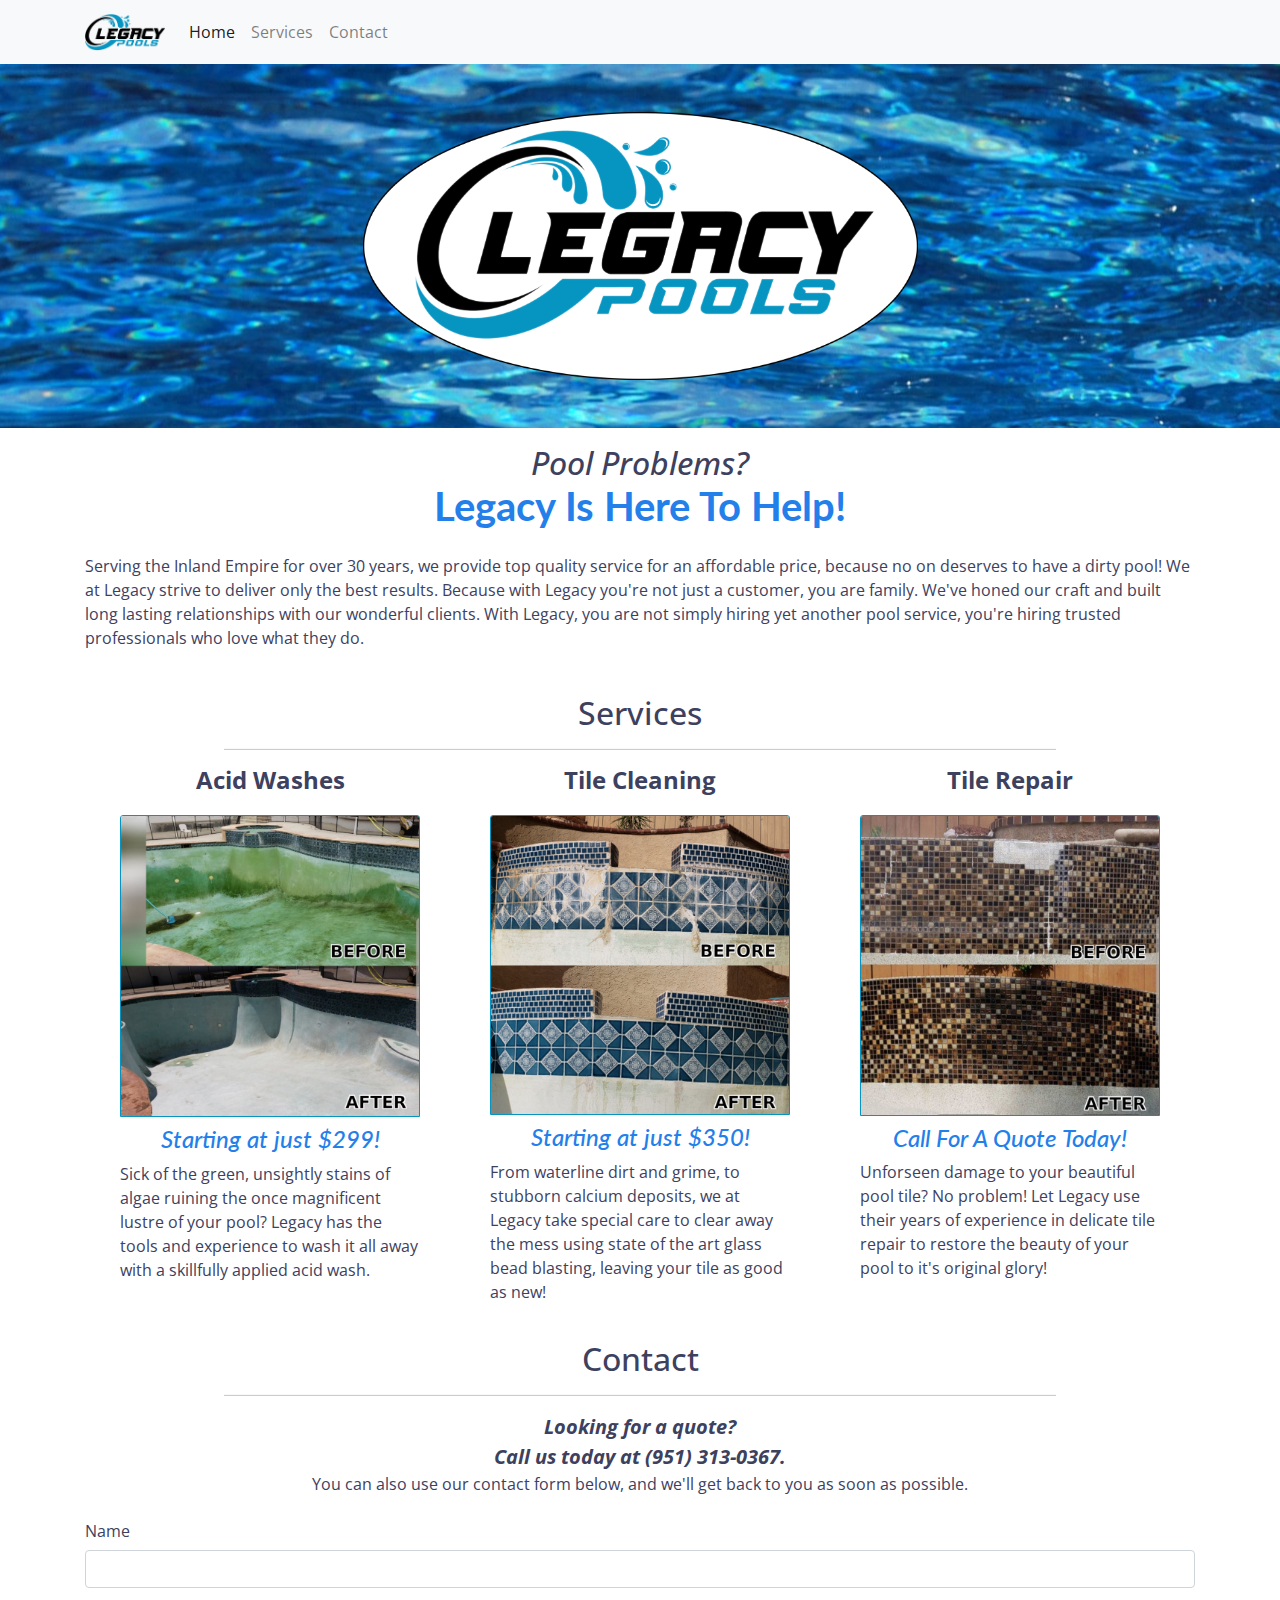
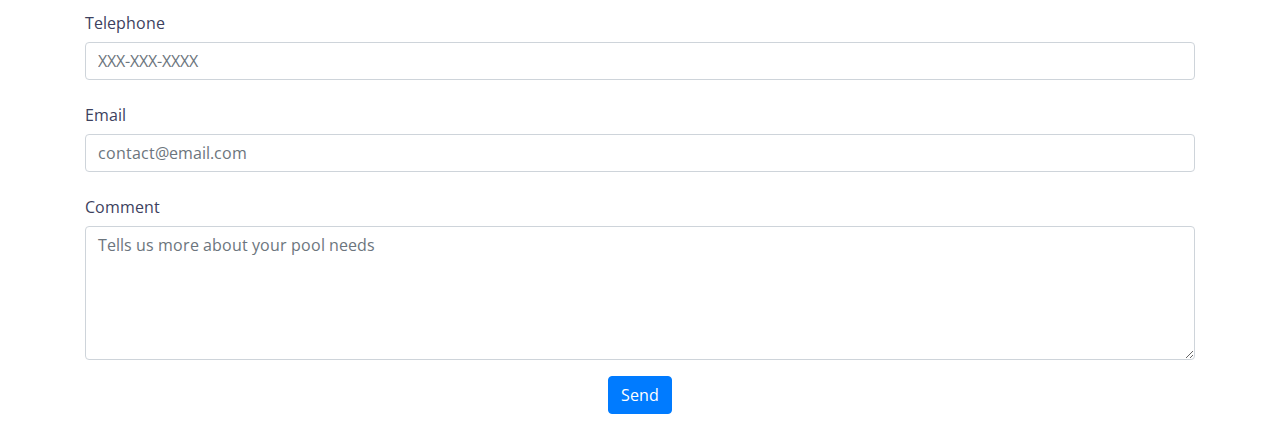
<file: index.html>
</!DOCTYPE html>
<html lang="en">
	<head>
		<meta charset="utf-8"/>
		<title>Legacy Pools - Professional Pool Care</title>
		<meta name="viewport" content="width=device-width, initial-scale=1">
		<meta name="description" content="Legacy Pools is a professional pool care service serving the inland empire. We offer services such as Acid Washing to clear up green pools, tile repair, and tile cleaning using bead blasting.">
		<link rel="icon" href="favicon.ico" type="image/x-icon">
		<link rel="apple-touch-icon" sizes="180x180" href="/apple-touch-icon.png">
		<link rel="icon" type="image/png" sizes="32x32" href="/favicon-32x32.png">
		<link rel="icon" type="image/png" sizes="16x16" href="/favicon-16x16.png">
		<link rel="manifest" href="/site.webmanifest">
		<meta name="description" content=>
		<link href="https://fonts.googleapis.com/css?family=Lato:400,700,900|Open+Sans:400,700&display=swap" rel="stylesheet">
		<link rel="stylesheet" type="text/css" href="https://stackpath.bootstrapcdn.com/bootstrap/4.3.1/css/bootstrap.min.css">
		<link rel="stylesheet" href="https://stackpath.bootstrapcdn.com/font-awesome/4.7.0/css/font-awesome.min.css">
		<link rel="stylesheet" type="text/css" href="css/index.css">
		<meta property="og:image" content="">
		<meta property="og:description" content="Legacy Pools is a professional pool care service serving the inland empire.
		We offer such services as Acid Washing to clear up green pools, tile repair, and tile cleaning using bead blasting.">
		<meta property="og:title" content="Legacy Pools - Professional Pool Care You Can Trust">
	</head>
	<body>
		<nav class="navbar navbar-expand-md navbar-light bg-light">
			<div class="container">
				<a class="navbar-brand" href="#"><img id="brand_logo" src="assets/img/legacypool_logo.png"></a>
				<button class="navbar-toggler" type="button" data-toggle="collapse" data-target="#navbarSupportedContent" aria-controls="navbarSupportedContent" aria-expanded="false" aria-label="Toggle navigation">
					<span class="navbar-toggler-icon"></span>
				</button>
				<div class="collapse navbar-collapse" id="navbarSupportedContent">
					<ul class="navbar-nav mr-auto">
						<li class="nav-item">
							<a class="nav-link active" href="#">Home</a>
						</li>
						<li class="nav-item">
							<a class="nav-link" href="services.html">Services</a>
						</li>
						<li class="nav-item">
							<a class="nav-link" href="contact.html">Contact</a>
						</li>
					</ul>
				</div>
			</div>
		</nav>

		<div id="main_banner" class="row mb-3">
			<div class="col-lg-12 py-5">
				<div class="container">
					<div class="row">
						<div class="col-lg-12">
							<div id="logo_container">
								<img id="spash_logo" src="assets/img/legacypool_logo_border.png">
							</div>
						</div>
					</div>
			</div>
		</div>
		</div>

		<div class="container">
			<div id="main_about" class="row">
				<div class="col-lg-12">
					<h2 class="text-center"><span class="font-italic">Pool Problems?</span><br><span id="legacy-call">Legacy Is Here To Help!</span></h2>
					<p class="d-none d-md-block my-4">
						Serving the Inland Empire for over 30 years, we provide top quality service for an affordable price, because no on deserves to have a dirty pool!
						We at Legacy strive to deliver only the best results. Because with Legacy you're not just a customer, you are family. We've honed our craft and built long lasting relationships with our wonderful clients. With Legacy, you are not
						simply hiring yet another pool service, you're hiring trusted professionals who love what they do.
					</p>
					<!-- <h4 class="text-center d-xs-block d-md-none my-4">Let us be the professionals you trust to fulfill your pool servicing needs!</h4> -->
				</div>
			</div>
		</div>

		<div id="service-section" class="container">
			<div class="row">
				<div class="col-lg-12 text-center">
					<h2 class="home-section">Services</h2>
					<hr>
				</div>
			</div>
			<div class="card-group">
				<div class="col-md-4">
						<h4 class="service-title text-center my-0">Acid Washes</h4>
					<div class="card border-0">
						<div class="card-body">
							<img src="assets/img/beforeafter_acidwash.png" class="card-img-top mb-2" alt="...">
							<h5 class="text-center service-price">Starting at just $299!</h5>
							<p>Sick of the green, unsightly stains of algae ruining the once magnificent lustre of your pool? Legacy has the tools and experience to wash it all away with a skillfully applied acid wash.</p>
						</div>
					</div>
				</div>
				<div class="col-md-4 my-3 my-md-0">
					<h4 class="service-title text-center my-0">Tile Cleaning</h4>
					<div class="card border-0">
						<div class="card-body">
								<img src="assets/img/beforeafter_tilecleaning.png" class="card-img-top mb-2" alt="...">
								<h5 class="text-center service-price">Starting at just $350!</h5>
								<p>From waterline dirt and grime, to stubborn calcium deposits, we at Legacy take special care to clear away the mess using state of the art glass bead blasting, leaving your tile as good as new!</p>
						</div>
					</div>
				</div>
				<div class="col-md-4">
					<h4 class="service-title card-title text-center my-0">Tile Repair</h4>
					<div class="card border-0">
						<div class="card-body">
							<img src="assets/img/beforeafter_tilerepair.jpg" class="card-img-top mb-2" alt="...">
							<h5 class="text-center service-price">Call For A Quote Today!</h5>
							<p>Unforseen damage to your beautiful pool tile? No problem! Let Legacy use their years of experience in delicate tile repair to restore the beauty of your pool to it's original glory!</p>
						</div>
					</div>
				</div>
			</div>	
		</div>

		<div class="container">
			<div class="row">
				<div class="col-lg-12 text-center">
					<h2>Contact</h2>
					<hr>
					<p>
						<span id="contact-call">Looking for a quote?<br>Call us today at (951) 313-0367.</span>
						<br>
						You can also use our contact form below, and we'll get back to you as soon as possible.
					</p>
				</div>
			</div>
			<div class="row" id="contact-section">
				<div class="col-lg-12">
				<form class="needs-validation" action="https://formspree.io/mjvgzzny" method="POST" novalidate>
					<div class="form-group row">
						<label for="contactName" class="col-1 col-form-label">Name</label>
						<div class="col-12">
							<input class="form-control" type="text" " id="contactName" name="name" required>
							<div class="invalid-feedback text-left">Please provide a contact name</div>
						</div>
					</div>
					<div class="form-group row">
						<label for="contactPhone" class="col-1 col-form-label">Telephone</label>
						<div class="col-12">
							<input class="form-control" type="tel" max-length="16" placeholder="XXX-XXX-XXXX" id="contactPhone" name="phone" pattern="\d{3}[\-]?\d{3}[\-]?\d{4}" required>
							<div class="invalid-feedback text-left">Please provide a phone number we can reach you at in the following format: 555-555-5555</div>
						</div>
					</div>
					<div class="form-group row">
						<label for="contactEmail" class="col-1 col-form-label">Email</label>
						<div class="col-12">
							<input class="form-control" type="email" placeholder="contact@email.com" id="contactEmail" name="email" required>
							<div class="invalid-feedback text-left">Please provide a valid email address we can reach you at</div>
						</div>
					</div>
					<div class="form-group row">
						<label for="contactComment" class="col-1 col-form-label">Comment</label>
						<div class="col-12">
							<textarea rows="5" class="form-control" placeholder="Tells us more about your pool needs" id="contactComment" name="comment" required></textarea>
							<div class="invalid-feedback text-left">Please provide a comment describing your service inquiry</div>
						</div>
					</div>
					<div class="form-group row text-center">
						<div class="col-12">
							<button type="submit" class="btn btn-primary">Send</button>
						</div>
					</div>
				</form>
				</div>
			</div>
		</div>

		<script src="https://code.jquery.com/jquery-3.4.1.min.js" integrity="sha256-CSXorXvZcTkaix6Yvo6HppcZGetbYMGWSFlBw8HfCJo=" crossorigin="anonymous"></script>
		<script src="https://cdnjs.cloudflare.com/ajax/libs/popper.js/1.15.0/umd/popper.min.js"></script>
		<script src="https://stackpath.bootstrapcdn.com/bootstrap/4.3.1/js/bootstrap.min.js"></script>
		<script src="js/contactsubmit.js"></script>
	</body>
</html>
</file>
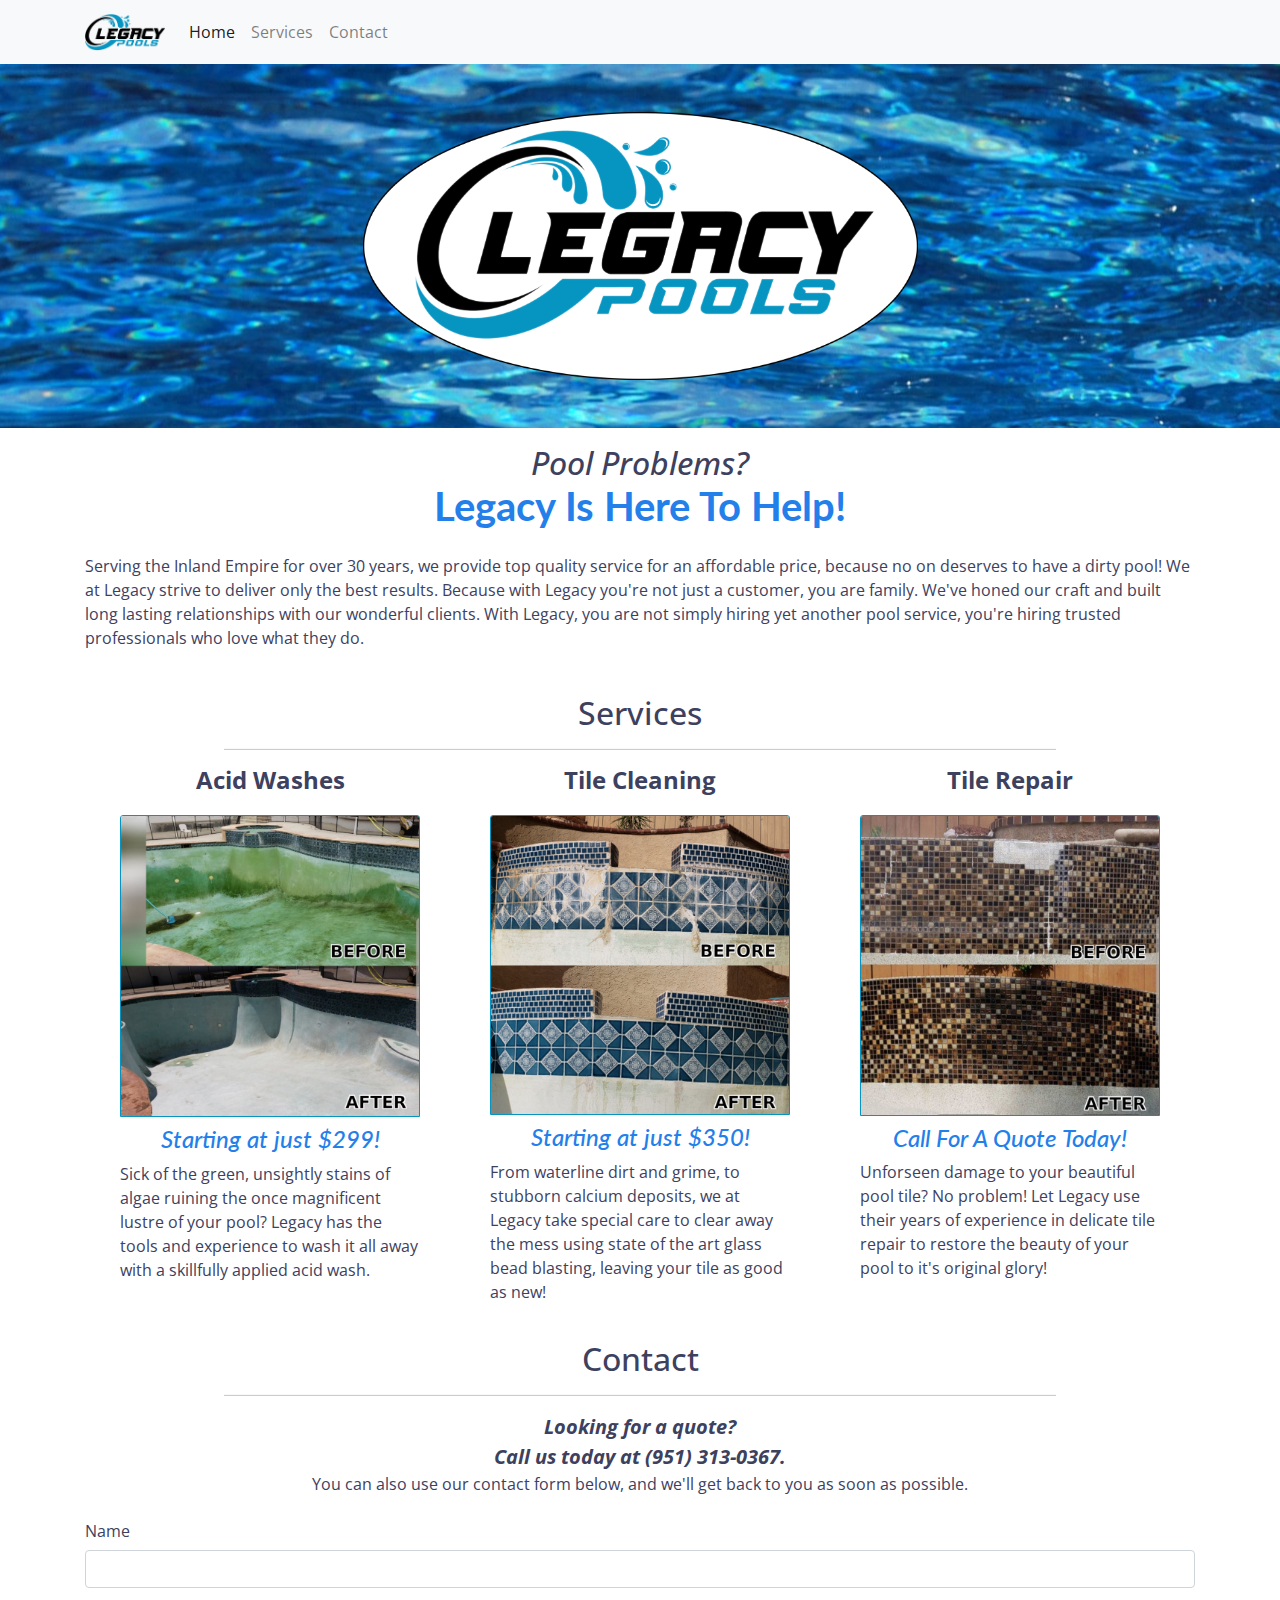
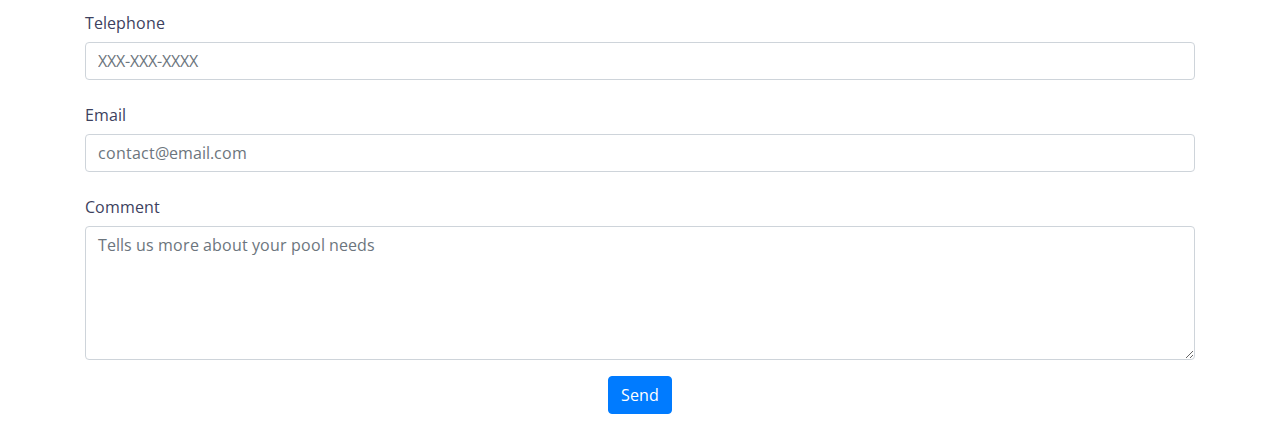
<file: sandbox/index.html>
</!DOCTYPE html>
<html>
	<head>
		<title>Legacy Pools - Professional Pool Care</title>
		<meta name="description" content="Legacy Pools is a professional pool care service serving the inland empire. We offer services such as Acid Washing to clear up green pools, tile repair, and tile cleaning using bead blasting.">
		<link rel="icon" href="favicon.ico" type="image/x-icon">
		<link rel="apple-touch-icon" sizes="180x180" href="/apple-touch-icon.png">
		<link rel="icon" type="image/png" sizes="32x32" href="/favicon-32x32.png">
		<link rel="icon" type="image/png" sizes="16x16" href="/favicon-16x16.png">
		<link rel="manifest" href="/site.webmanifest">
		<meta name="description" content=>
		<link href="https://fonts.googleapis.com/css?family=Lato:400,700,900|Open+Sans:400,700&display=swap" rel="stylesheet">
		<link rel="stylesheet" type="text/css" href="https://stackpath.bootstrapcdn.com/bootstrap/4.3.1/css/bootstrap.min.css">
		<link rel="stylesheet" href="https://stackpath.bootstrapcdn.com/font-awesome/4.7.0/css/font-awesome.min.css">
		<link rel="stylesheet" type="text/css" href="css/index.css">
		<meta name="viewport" content="width=device-width, initial-scale=1">
		<meta property="og:image" content="">
		<meta property="og:description" content="Legacy Pools is a professional pool care service serving the inland empire.
		We offer such services as Acid Washing to clear up green pools, tile repair, and tile cleaning using bead blasting.">
		<meta property="og:title" content="Legacy Pools - Professional Pool Care You Can Trust">
	</head>
	<body>
		<nav class="navbar navbar-expand-md navbar-light bg-light">
			<div class="container">
				<a class="navbar-brand" href="#"><img id="brand_logo" src="assets/img/legacypool_logo.png"></a>
				<button class="navbar-toggler" type="button" data-toggle="collapse" data-target="#navbarSupportedContent" aria-controls="navbarSupportedContent" aria-expanded="false" aria-label="Toggle navigation">
					<span class="navbar-toggler-icon"></span>
				</button>
				<div class="collapse navbar-collapse" id="navbarSupportedContent">
					<ul class="navbar-nav mr-auto">
						<li class="nav-item">
							<a class="nav-link active" href="#">Home</a>
						</li>
						<li class="nav-item">
							<a class="nav-link" href="services.html">Services</a>
						</li>
						<li class="nav-item">
							<a class="nav-link" href="contact.html">Contact</a>
						</li>
					</ul>
				</div>
			</div>
		</nav>

		<div id="main_banner" class="row mb-3">
			<div class="col-lg-12 py-5">
				<div class="container">
					<div class="row">
						<div class="col-lg-12">
							<div id="logo_container">
								<img id="spash_logo" src="assets/img/legacypool_logo_border.png">
							</div>
						</div>
					</div>
			</div>
		</div>
		</div>

		<div class="container">
			<div id="main_about" class="row">
				<div class="col-lg-12">
					<h2 class="text-center"><span class="font-italic">Pool Problems?</span><br><span id="legacy-call">Legacy Is Here To Help!</span></h2>
					<p class="d-none d-md-block my-4">
						Serving the Inland Empire for over 30 years, we provide top quality service for an affordable price, because no on deserves to have a dirty pool!
						We at Legacy strive to deliver only the best results. Because with Legacy you're not just a customer, you are family. We've honed our craft and built long lasting relationships with our wonderful clients. With Legacy, you are not
						simply hiring yet another pool service, you're hiring trusted professionals who love what they do.
					</p>
					<!-- <h4 class="text-center d-xs-block d-md-none my-4">Let us be the professionals you trust to fulfill your pool servicing needs!</h4> -->
				</div>
			</div>
		</div>

		<div id="service-section" class="container">
			<div class="row">
				<div class="col-lg-12 text-center">
					<h2 class="home-section">Services</h2>
					<hr>
				</div>
			</div>
			<div class="card-group">
				<div class="col-md-4">
						<h4 class="service-title text-center my-0">Acid Washes</h4>
					<div class="card border-0">
						<div class="card-body">
							<img src="assets/img/beforeafter_acidwash.png" class="card-img-top mb-2" alt="...">
							<h5 class="text-center service-price">Starting at just $299!</h5>
							<p>Sick of the green, unsightly stains of algae ruining the once magnificent lustre of your pool? Legacy has the tools and experience to wash it all away with a skillfully applied acid wash.</p>
						</div>
					</div>
				</div>
				<div class="col-md-4 my-3 my-md-0">
					<h4 class="service-title text-center my-0">Tile Cleaning</h4>
					<div class="card border-0">
						<div class="card-body">
								<img src="assets/img/beforeafter_tilecleaning.png" class="card-img-top mb-2" alt="...">
								<h5 class="text-center service-price">Starting at just $350!</h5>
								<p>From waterline dirt and grime, to stubborn calcium deposits, we at Legacy take special care to clear away the mess using state of the art glass bead blasting, leaving your tile as good as new!</p>
						</div>
					</div>
				</div>
				<div class="col-md-4">
					<h4 class="service-title card-title text-center my-0">Tile Repair</h4>
					<div class="card border-0">
						<div class="card-body">
							<img src="assets/img/beforeafter_tilerepair.jpg" class="card-img-top mb-2" alt="...">
							<h5 class="text-center service-price">Call For A Quote Today!</h5>
							<p>Unforseen damage to your beautiful pool tile? No problem! Let Legacy use their years of experience in delicate tile repair to restore the beauty of your pool to it's original glory!</p>
						</div>
					</div>
				</div>
			</div>	
		</div>

		<div class="container">
			<div class="row">
				<div class="col-lg-12 text-center">
					<h2>Contact</h2>
					<hr>
					<p>
						<span id="contact-call">Looking for a quote?<br>Call us today at (951) 313-0367.</span>
						<br>
						You can also use our contact form below, and we'll get back to you as soon as possible.
					</p>
				</div>
			</div>
			<div class="row" id="contact-section">
				<div class="col-lg-12">
				<form class="needs-validation" action="https://formspree.io/xjvgjnvv" method="POST" novalidate>
					<div class="form-group row">
						<label for="contactName" class="col-1 col-form-label">Name</label>
						<div class="col-12">
							<input class="form-control" type="text" " id="contactName" name="name" required>
							<div class="invalid-feedback text-left">Please provide a contact name</div>
						</div>
					</div>
					<div class="form-group row">
						<label for="contactPhone" class="col-1 col-form-label">Telephone</label>
						<div class="col-12">
							<input class="form-control" type="tel" max-length="16" placeholder="XXX-XXX-XXXX" id="contactPhone" name="phone" pattern="\d{3}[\-]?\d{3}[\-]?\d{4}" required>
							<div class="invalid-feedback text-left">Please provide a phone number we can reach you at in the following format: 555-555-5555</div>
						</div>
					</div>
					<div class="form-group row">
						<label for="contactEmail" class="col-1 col-form-label">Email</label>
						<div class="col-12">
							<input class="form-control" type="email" placeholder="contact@email.com" id="contactEmail" name="email" required>
							<div class="invalid-feedback text-left">Please provide a valid email address we can reach you at</div>
						</div>
					</div>
					<div class="form-group row">
						<label for="contactComment" class="col-1 col-form-label">Comment</label>
						<div class="col-12">
							<textarea rows="5" class="form-control" placeholder="Tells us more about your pool needs" id="contactComment" name="comment" required></textarea>
							<div class="invalid-feedback text-left">Please provide a comment describing your service inquiry</div>
						</div>
					</div>
					<div class="form-group row text-center">
						<div class="col-12">
							<button type="submit" class="btn btn-primary">Send</button>
						</div>
					</div>
				</form>
				</div>
			</div>
		</div>

		<script src="https://code.jquery.com/jquery-3.4.1.min.js" integrity="sha256-CSXorXvZcTkaix6Yvo6HppcZGetbYMGWSFlBw8HfCJo=" crossorigin="anonymous"></script>
		<script src="https://cdnjs.cloudflare.com/ajax/libs/popper.js/1.15.0/umd/popper.min.js"></script>
		<script src="https://stackpath.bootstrapcdn.com/bootstrap/4.3.1/js/bootstrap.min.js"></script>
		<script src="js/contactsubmit.js"></script>
	</body>
</html>
</file>
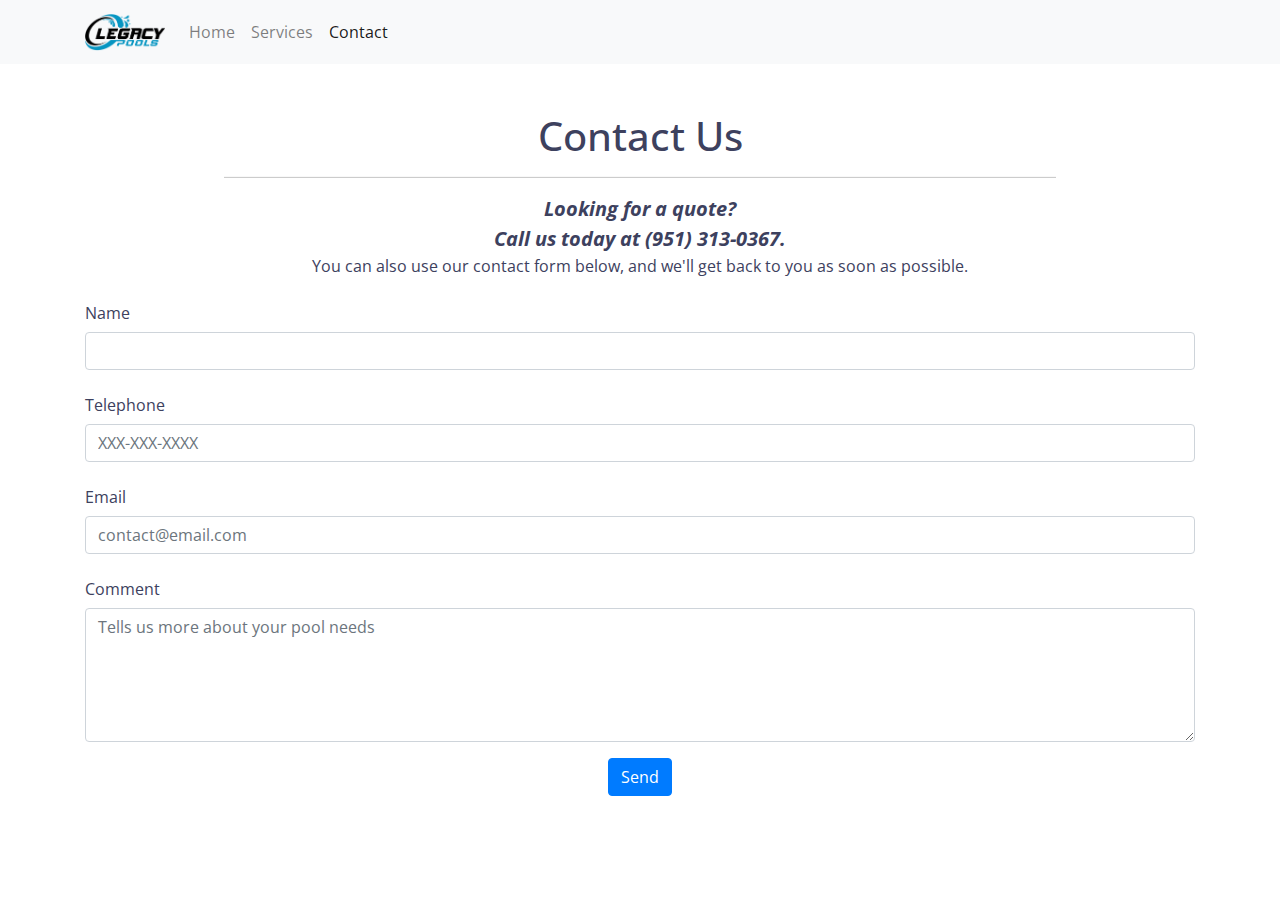
<file: contact.html>
</!DOCTYPE html>
<html lang="en">
	<head>
		<meta charset="utf-8"/>
		<title>Legacy Pools - Contact</title>
		<meta name="viewport" content="width=device-width, initial-scale=1">
		<meta name="description" content="Legacy Pools is a professional pool care service serving the inland empire. We offer services such as Acid Washing to clear up green pools, tile repair, and tile cleaning using bead blasting.">
		<link rel="icon" href="favicon.ico" type="image/x-icon">
		<link rel="apple-touch-icon" sizes="180x180" href="/apple-touch-icon.png">
		<link rel="icon" type="image/png" sizes="32x32" href="/favicon-32x32.png">
		<link rel="icon" type="image/png" sizes="16x16" href="/favicon-16x16.png">
		<link rel="manifest" href="/site.webmanifest">
		<meta name="description" content=>
		<link href="https://fonts.googleapis.com/css?family=Lato:400,700,900|Open+Sans:400,700&display=swap" rel="stylesheet">
		<link rel="stylesheet" type="text/css" href="https://stackpath.bootstrapcdn.com/bootstrap/4.3.1/css/bootstrap.min.css">
		<link rel="stylesheet" href="https://stackpath.bootstrapcdn.com/font-awesome/4.7.0/css/font-awesome.min.css">
		<link rel="stylesheet" type="text/css" href="css/index.css">
		<meta property="og:image" content="">
		<meta property="og:description" content="Legacy Pools is a professional pool care service serving the inland empire.
		We offer such services as Acid Washing to clear up green pools, tile repair, and tile cleaning using bead blasting.">
		<meta property="og:title" content="Legacy Pools - Professional Pool Care You Can Trust">
	</head>
	<body>
		<nav class="navbar navbar-expand-md navbar-light bg-light">
			<div class="container">
				<a class="navbar-brand" href="index.html"><img id="brand_logo" src="assets/img/legacypool_logo.png"></a>
				<button class="navbar-toggler" type="button" data-toggle="collapse" data-target="#navbarSupportedContent" aria-controls="navbarSupportedContent" aria-expanded="false" aria-label="Toggle navigation">
					<span class="navbar-toggler-icon"></span>
				</button>
				<div class="collapse navbar-collapse" id="navbarSupportedContent">
					<ul class="navbar-nav mr-auto">
						<li class="nav-item">
							<a class="nav-link" href="index.html">Home</a>
						</li>
						<li class="nav-item">
							<a class="nav-link" href="services.html">Services</a>
						</li>
						<li class="nav-item">
							<a class="nav-link active" href="#">Contact</a>
						</li>
					</ul>
				</div>
			</div>
		</nav>
		<div class="container">
			<div class="row mt-5">
				<div class="col-lg-12 text-center">
					<h1>Contact Us</h1>
					<hr>
				</div>
			</div>

			<div class="row">
				<div class="col-lg-12 text-center">
					<p>
						<span id="contact-call">Looking for a quote?<br>Call us today at (951) 313-0367.</span>
						<br>
						You can also use our contact form below, and we'll get back to you as soon as possible.
					</p>
				</div>
			</div>

			<div class="row">
				<div class="col-lg-12">
				<form class="needs-validation" action="https://formspree.io/mjvgzzny" method="POST" novalidate>
					<div class="form-group row">
						<label for="contactName" class="col-1 col-form-label">Name</label>
						<div class="col-12">
							<input class="form-control" type="text" " id="contactName" name="name" required>
							<div class="invalid-feedback text-left">Please provide a contact name</div>
						</div>
					</div>
					<div class="form-group row">
						<label for="contactPhone" class="col-1 col-form-label">Telephone</label>
						<div class="col-12">
							<input class="form-control" type="tel" max-length="16" placeholder="XXX-XXX-XXXX" id="contactPhone" name="phone" pattern="\d{3}[\-]?\d{3}[\-]?\d{4}" required>
							<div class="invalid-feedback text-left">Please provide a phone number we can reach you at in the following format: 555-555-5555</div>
						</div>
					</div>
					<div class="form-group row">
						<label for="contactEmail" class="col-1 col-form-label">Email</label>
						<div class="col-12">
							<input class="form-control" type="email" placeholder="contact@email.com" id="contactEmail" name="email" required>
							<div class="invalid-feedback text-left">Please provide a valid email address we can reach you at</div>
						</div>
					</div>
					<div class="form-group row">
						<label for="contactComment" class="col-1 col-form-label">Comment</label>
						<div class="col-12">
							<textarea rows="5" class="form-control" placeholder="Tells us more about your pool needs" id="contactComment" name="comment" required></textarea>
							<div class="invalid-feedback text-left">Please provide a comment describing your service inquiry</div>
						</div>
					</div>
					<div class="form-group row text-center">
						<div class="col-12">
							<button type="submit" class="btn btn-primary">Send</button>
						</div>
					</div>
				</form>
				</div>
			</div>
		</div>

		<script src="https://code.jquery.com/jquery-3.4.1.min.js" integrity="sha256-CSXorXvZcTkaix6Yvo6HppcZGetbYMGWSFlBw8HfCJo=" crossorigin="anonymous"></script>
		<script src="https://cdnjs.cloudflare.com/ajax/libs/popper.js/1.15.0/umd/popper.min.js"></script>
		<script src="https://stackpath.bootstrapcdn.com/bootstrap/4.3.1/js/bootstrap.min.js"></script>
		<script src="js/contactsubmit.js"></script>
	</body>
</html>
</file>
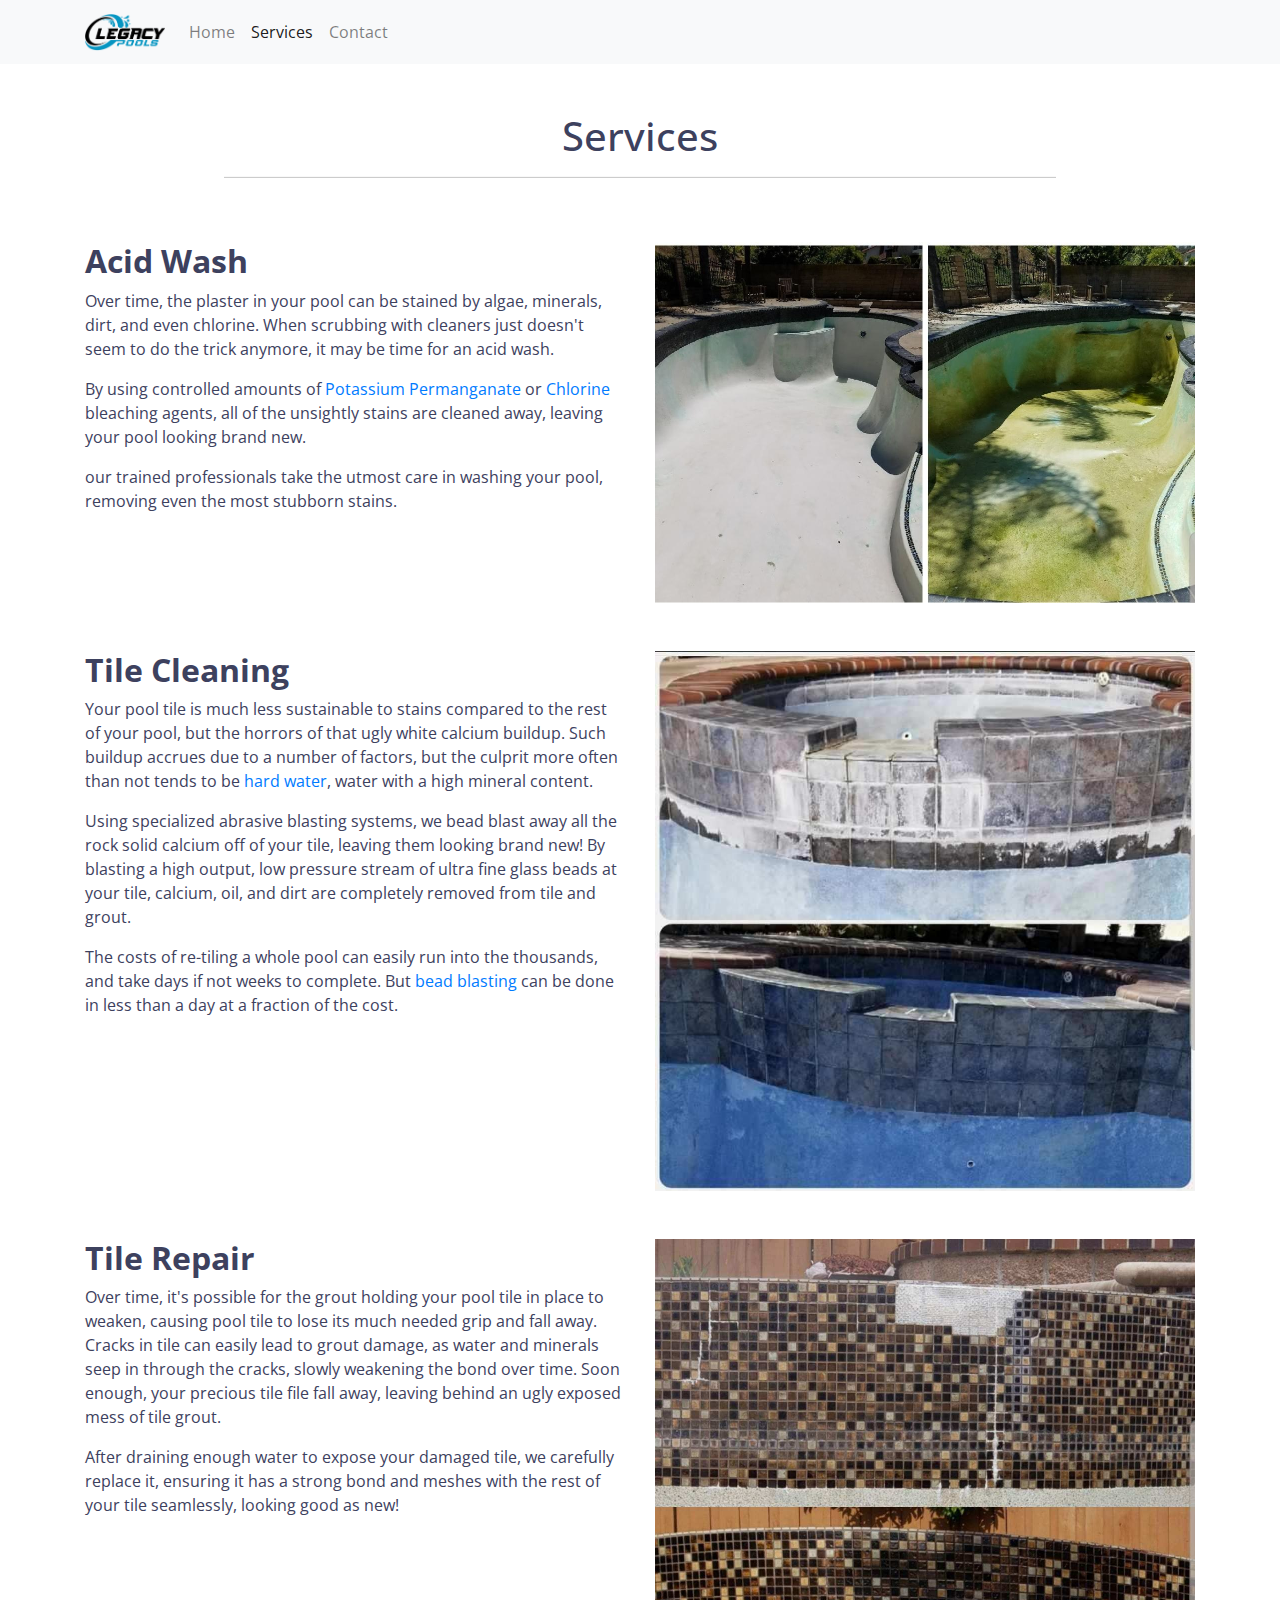
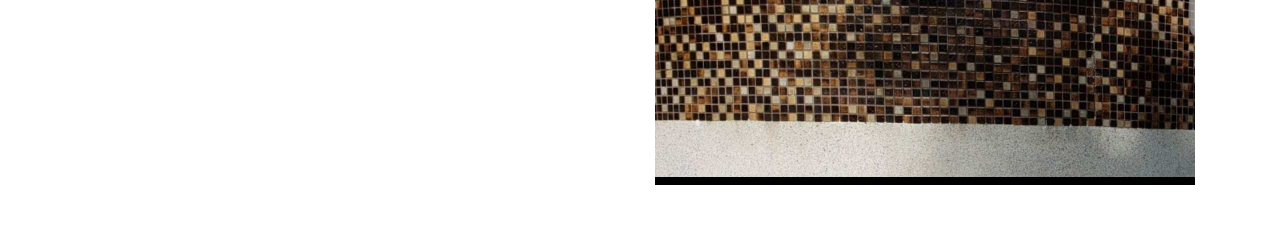
<file: services.html>
</!DOCTYPE html>
<html lang="en">
	<head>
		<meta charset="utf-8"/>
		<title>Legacy Pools - Services</title>
		<meta name="viewport" content="width=device-width, initial-scale=1">
		<meta name="description" content="Legacy Pools is a professional pool care service serving the inland empire. We offer services such as Acid Washing to clear up green pools, tile repair, and tile cleaning using bead blasting.">
		<link rel="icon" href="favicon.ico" type="image/x-icon">
		<link rel="apple-touch-icon" sizes="180x180" href="/apple-touch-icon.png">
		<link rel="icon" type="image/png" sizes="32x32" href="/favicon-32x32.png">
		<link rel="icon" type="image/png" sizes="16x16" href="/favicon-16x16.png">
		<link rel="manifest" href="/site.webmanifest">
		<meta name="description" content=>
		<link href="https://fonts.googleapis.com/css?family=Lato:400,700,900|Open+Sans:400,700&display=swap" rel="stylesheet">
		<link rel="stylesheet" type="text/css" href="https://stackpath.bootstrapcdn.com/bootstrap/4.3.1/css/bootstrap.min.css">
		<link rel="stylesheet" href="https://stackpath.bootstrapcdn.com/font-awesome/4.7.0/css/font-awesome.min.css">
		<link rel="stylesheet" type="text/css" href="css/index.css">
		<meta property="og:image" content="">
		<meta property="og:description" content="Legacy Pools is a professional pool care service serving the inland empire.
		We offer such services as Acid Washing to clear up green pools, tile repair, and tile cleaning using bead blasting.">
		<meta property="og:title" content="Legacy Pools - Professional Pool Care You Can Trust">
	</head>
	<body>
		<nav class="navbar navbar-expand-md navbar-light bg-light">
			<div class="container">
				<a class="navbar-brand" href="index.html"><img id="brand_logo" src="assets/img/legacypool_logo.png"></a>
				<button class="navbar-toggler" type="button" data-toggle="collapse" data-target="#navbarSupportedContent" aria-controls="navbarSupportedContent" aria-expanded="false" aria-label="Toggle navigation">
					<span class="navbar-toggler-icon"></span>
				</button>
				<div class="collapse navbar-collapse" id="navbarSupportedContent">
					<ul class="navbar-nav mr-auto">
						<li class="nav-item">
							<a class="nav-link" href="index.html">Home</a>
						</li>
						<li class="nav-item">
							<a class="nav-link active" href="#">Services</a>
						</li>
						<li class="nav-item">
							<a class="nav-link" href="contact.html">Contact</a>
						</li>
					</ul>
				</div>
			</div>
		</nav>

		<div class="container">
			<div class="row mt-5">
				<div class="col-lg-12 text-center">
					<h1>Services</h1>
					<hr>
				</div>
			</div>
			<div class="row mt-5">
				<div class="col-lg-6">
					<h2 class="service-title">Acid Wash</h2>

					<p>
						Over time, the plaster in your pool can be stained by algae, minerals, dirt, and even chlorine. When scrubbing with cleaners just doesn't seem to do the trick anymore, it may be time for an acid wash.
					</p>

					<p>
						By using controlled amounts of <a href="https://en.wikipedia.org/wiki/Potassium_permanganate">Potassium Permanganate</a> 
						or <a href="https://en.wikipedia.org/wiki/Bleach">Chlorine</a> bleaching agents, all of the unsightly stains are cleaned away, leaving your pool looking brand new.
					</p>
					
					<p>
						our trained professionals take the utmost care in washing your pool, removing even the most stubborn stains.
					</p>

					
				</div>
				<div class="col-lg-6">
					<img src="assets/img/beforeafter19.jpg" class="img-fluid">
				</div>
			</div>
			<div class="row mt-5">
				<div class="col-lg-6">
					<h2 class="service-title">Tile Cleaning</h2>
					<p>
						Your pool tile is much less sustainable to stains compared to the rest of your pool, but the horrors of that ugly white calcium buildup.
						Such buildup accrues due to a number of factors, but the culprit more often than not tends to be
						<a href="https://en.wikipedia.org/wiki/Hard_water">hard water</a>, water with a high mineral content.
					</p>

					<p>
						Using specialized abrasive blasting systems, we bead blast away all the rock solid calcium off of your tile, leaving them looking brand new! By blasting a high output, low pressure stream of ultra fine glass beads at your tile, calcium, oil, and dirt are completely removed from tile and grout.
					</p>

					<p>
						The costs of re-tiling a whole pool can easily run into the thousands, and take days if not weeks to complete. But <a href="https://en.wikipedia.org/wiki/Abrasive_blasting#Bead_blasting">bead blasting</a> can be done in less than a day at a fraction of the cost.
					</p>

				</div>
				<div class="col-lg-6">
					<img src="assets/img/beforeafter5.jpg" class="img-fluid">
				</div>
			</div>
			<div class="row mt-5">
				<div class="col-lg-6">
					<h2 class="service-title">Tile Repair</h2>
					<p>
						Over time, it's possible for the grout holding your pool tile in place to weaken, causing pool tile to lose its much needed grip
						and fall away. Cracks in tile can easily lead to grout damage, as water and minerals seep in through the cracks, slowly weakening the bond over time.
						Soon enough, your precious tile file fall away, leaving behind an ugly exposed mess of tile grout.
					</p>
					
					<p>
						After draining enough water to expose your damaged tile, we carefully replace it, ensuring it has a strong bond and meshes with the rest of your tile seamlessly,
						looking good as new!
					</p>
				</div>
				<div class="col-lg-6">
					<img src="assets/img/beforeafter7.jpg" class="img-fluid">
				</div>
			</div>

			<div class="row mt-5">

			</div>
		</div>

		<script src="https://code.jquery.com/jquery-3.4.1.min.js" integrity="sha256-CSXorXvZcTkaix6Yvo6HppcZGetbYMGWSFlBw8HfCJo=" crossorigin="anonymous"></script>
		<script src="https://cdnjs.cloudflare.com/ajax/libs/popper.js/1.15.0/umd/popper.min.js"></script>
		<script src="https://stackpath.bootstrapcdn.com/bootstrap/4.3.1/js/bootstrap.min.js"></script>
		<script src="js/contactsubmit.js"></script>
	</body>
</html>
</file>
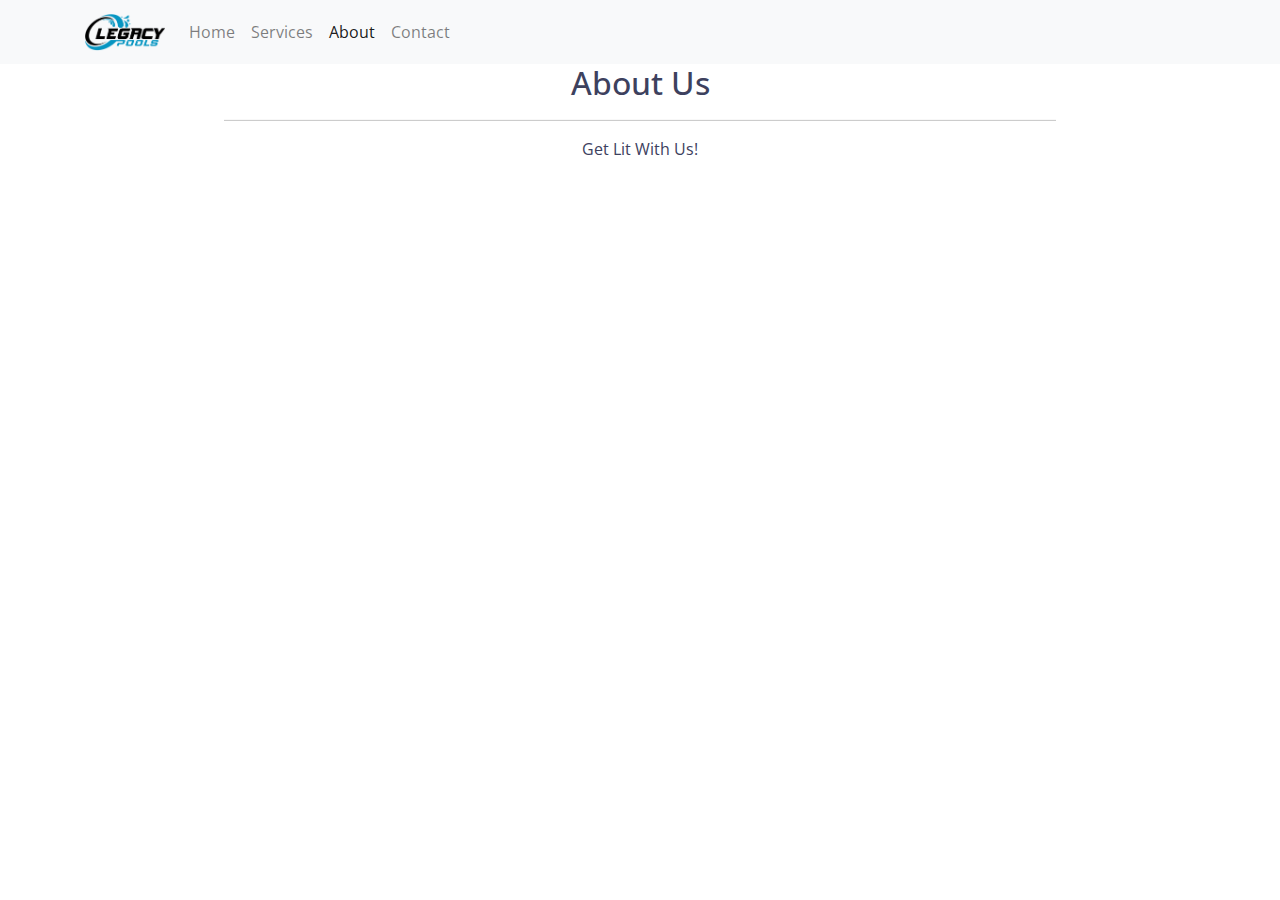
<file: sandbox/about.html>
</!DOCTYPE html>
<html>
	<head>
		<title>Legacy Pools - About</title>
		<meta name="description" content="Legacy Pools is a professional pool care service serving the inland empire. We offer services such as Acid Washing to clear up green pools, tile repair, and tile cleaning using bead blasting.">
		<link rel="icon" href="favicon.ico" type="image/x-icon">
		<link rel="apple-touch-icon" sizes="180x180" href="/apple-touch-icon.png">
		<link rel="icon" type="image/png" sizes="32x32" href="/favicon-32x32.png">
		<link rel="icon" type="image/png" sizes="16x16" href="/favicon-16x16.png">
		<link rel="manifest" href="/site.webmanifest">
		<meta name="description" content=>
		<link href="https://fonts.googleapis.com/css?family=Lato:400,700,900|Open+Sans:400,700&display=swap" rel="stylesheet">
		<link rel="stylesheet" type="text/css" href="https://stackpath.bootstrapcdn.com/bootstrap/4.3.1/css/bootstrap.min.css">
		<link rel="stylesheet" href="https://stackpath.bootstrapcdn.com/font-awesome/4.7.0/css/font-awesome.min.css">
		<link rel="stylesheet" type="text/css" href="css/index.css">
		<meta property="og:image" content="">
		<meta property="og:description" content="Legacy Pools is a professional pool care service serving the inland empire.
		We offer such services as Acid Washing to clear up green pools, tile repair, and tile cleaning using bead blasting.">
		<meta property="og:title" content="Legacy Pools - Professional Pool Care You Can Trust">
	</head>
	<body>
		<nav class="navbar navbar-expand-md navbar-light bg-light">
			<div class="container">
				<a class="navbar-brand" href="#"><img id="brand_logo" src="assets/img/legacypool_logo.png"></a>
				<button class="navbar-toggler" type="button" data-toggle="collapse" data-target="#navbarSupportedContent" aria-controls="navbarSupportedContent" aria-expanded="false" aria-label="Toggle navigation">
					<span class="navbar-toggler-icon"></span>
				</button>
				<div class="collapse navbar-collapse" id="navbarSupportedContent">
					<ul class="navbar-nav mr-auto">
						<li class="nav-item">
							<a class="nav-link" href="index.html">Home</a>
						</li>
						<li class="nav-item">
							<a class="nav-link" href="services.html">Services</a>
						</li>
						<li class="nav-item">
							<a class="nav-link active" href="#">About</a>
						</li>
						<li class="nav-item">
							<a class="nav-link" href="contact.html">Contact</a>
						</li>
					</ul>
				</div>
			</div>
		</nav>

		<div class="container">
			<div class="row">
				<div class="col-lg-12 pageTitle text-center">
					<h2>About Us</h2>
					<hr>
					<p>Get Lit With Us!</p>
				</div>
			</div>
		</div>

		<script src="https://code.jquery.com/jquery-3.4.1.min.js" integrity="sha256-CSXorXvZcTkaix6Yvo6HppcZGetbYMGWSFlBw8HfCJo=" crossorigin="anonymous"></script>
		<script src="https://cdnjs.cloudflare.com/ajax/libs/popper.js/1.15.0/umd/popper.min.js"></script>
		<script src="https://stackpath.bootstrapcdn.com/bootstrap/4.3.1/js/bootstrap.min.js"></script>
		<script src="js/contactsubmit.js"></script>
	</body>
</html>
</file>
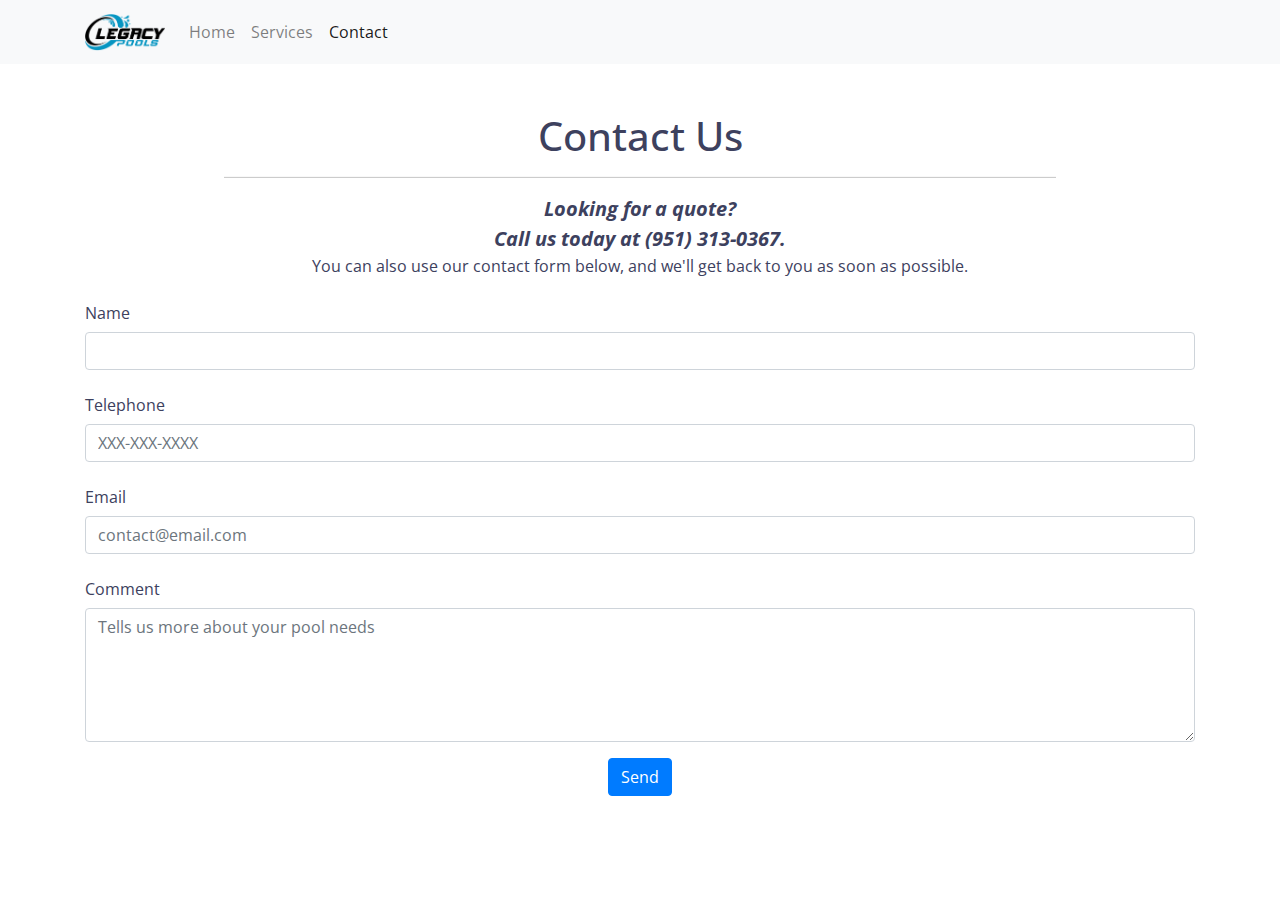
<file: sandbox/contact.html>
</!DOCTYPE html>
<html>
	<head>
		<title>Legacy Pools - Contact</title>
		<meta name="description" content="Legacy Pools is a professional pool care service serving the inland empire. We offer services such as Acid Washing to clear up green pools, tile repair, and tile cleaning using bead blasting.">
		<link rel="icon" href="favicon.ico" type="image/x-icon">
		<link rel="apple-touch-icon" sizes="180x180" href="/apple-touch-icon.png">
		<link rel="icon" type="image/png" sizes="32x32" href="/favicon-32x32.png">
		<link rel="icon" type="image/png" sizes="16x16" href="/favicon-16x16.png">
		<link rel="manifest" href="/site.webmanifest">
		<meta name="description" content=>
		<link href="https://fonts.googleapis.com/css?family=Lato:400,700,900|Open+Sans:400,700&display=swap" rel="stylesheet">
		<link rel="stylesheet" type="text/css" href="https://stackpath.bootstrapcdn.com/bootstrap/4.3.1/css/bootstrap.min.css">
		<link rel="stylesheet" href="https://stackpath.bootstrapcdn.com/font-awesome/4.7.0/css/font-awesome.min.css">
		<link rel="stylesheet" type="text/css" href="css/index.css">
		<meta property="og:image" content="">
		<meta property="og:description" content="Legacy Pools is a professional pool care service serving the inland empire.
		We offer such services as Acid Washing to clear up green pools, tile repair, and tile cleaning using bead blasting.">
		<meta property="og:title" content="Legacy Pools - Professional Pool Care You Can Trust">
	</head>
	<body>
		<nav class="navbar navbar-expand-md navbar-light bg-light">
			<div class="container">
				<a class="navbar-brand" href="index.html"><img id="brand_logo" src="assets/img/legacypool_logo.png"></a>
				<button class="navbar-toggler" type="button" data-toggle="collapse" data-target="#navbarSupportedContent" aria-controls="navbarSupportedContent" aria-expanded="false" aria-label="Toggle navigation">
					<span class="navbar-toggler-icon"></span>
				</button>
				<div class="collapse navbar-collapse" id="navbarSupportedContent">
					<ul class="navbar-nav mr-auto">
						<li class="nav-item">
							<a class="nav-link" href="index.html">Home</a>
						</li>
						<li class="nav-item">
							<a class="nav-link" href="services.html">Services</a>
						</li>
						<li class="nav-item">
							<a class="nav-link active" href="#">Contact</a>
						</li>
					</ul>
				</div>
			</div>
		</nav>
		<div class="container">
			<div class="row mt-5">
				<div class="col-lg-12 text-center">
					<h1>Contact Us</h1>
					<hr>
				</div>
			</div>

			<div class="row">
				<div class="col-lg-12 text-center">
					<p>
						<span id="contact-call">Looking for a quote?<br>Call us today at (951) 313-0367.</span>
						<br>
						You can also use our contact form below, and we'll get back to you as soon as possible.
					</p>
				</div>
			</div>

			<div class="row">
				<div class="col-lg-12">
				<form class="needs-validation" action="https://formspree.io/xjvgjnvv" method="POST" novalidate>
					<div class="form-group row">
						<label for="contactName" class="col-1 col-form-label">Name</label>
						<div class="col-12">
							<input class="form-control" type="text" " id="contactName" name="name" required>
							<div class="invalid-feedback text-left">Please provide a contact name</div>
						</div>
					</div>
					<div class="form-group row">
						<label for="contactPhone" class="col-1 col-form-label">Telephone</label>
						<div class="col-12">
							<input class="form-control" type="tel" max-length="16" placeholder="XXX-XXX-XXXX" id="contactPhone" name="phone" pattern="\d{3}[\-]?\d{3}[\-]?\d{4}" required>
							<div class="invalid-feedback text-left">Please provide a phone number we can reach you at in the following format: 555-555-5555</div>
						</div>
					</div>
					<div class="form-group row">
						<label for="contactEmail" class="col-1 col-form-label">Email</label>
						<div class="col-12">
							<input class="form-control" type="email" placeholder="contact@email.com" id="contactEmail" name="email" required>
							<div class="invalid-feedback text-left">Please provide a valid email address we can reach you at</div>
						</div>
					</div>
					<div class="form-group row">
						<label for="contactComment" class="col-1 col-form-label">Comment</label>
						<div class="col-12">
							<textarea rows="5" class="form-control" placeholder="Tells us more about your pool needs" id="contactComment" name="comment" required></textarea>
							<div class="invalid-feedback text-left">Please provide a comment describing your service inquiry</div>
						</div>
					</div>
					<div class="form-group row text-center">
						<div class="col-12">
							<button type="submit" class="btn btn-primary">Send</button>
						</div>
					</div>
				</form>
				</div>
			</div>
		</div>

		<script src="https://code.jquery.com/jquery-3.4.1.min.js" integrity="sha256-CSXorXvZcTkaix6Yvo6HppcZGetbYMGWSFlBw8HfCJo=" crossorigin="anonymous"></script>
		<script src="https://cdnjs.cloudflare.com/ajax/libs/popper.js/1.15.0/umd/popper.min.js"></script>
		<script src="https://stackpath.bootstrapcdn.com/bootstrap/4.3.1/js/bootstrap.min.js"></script>
		<script src="js/contactsubmit.js"></script>
	</body>
</html>
</file>
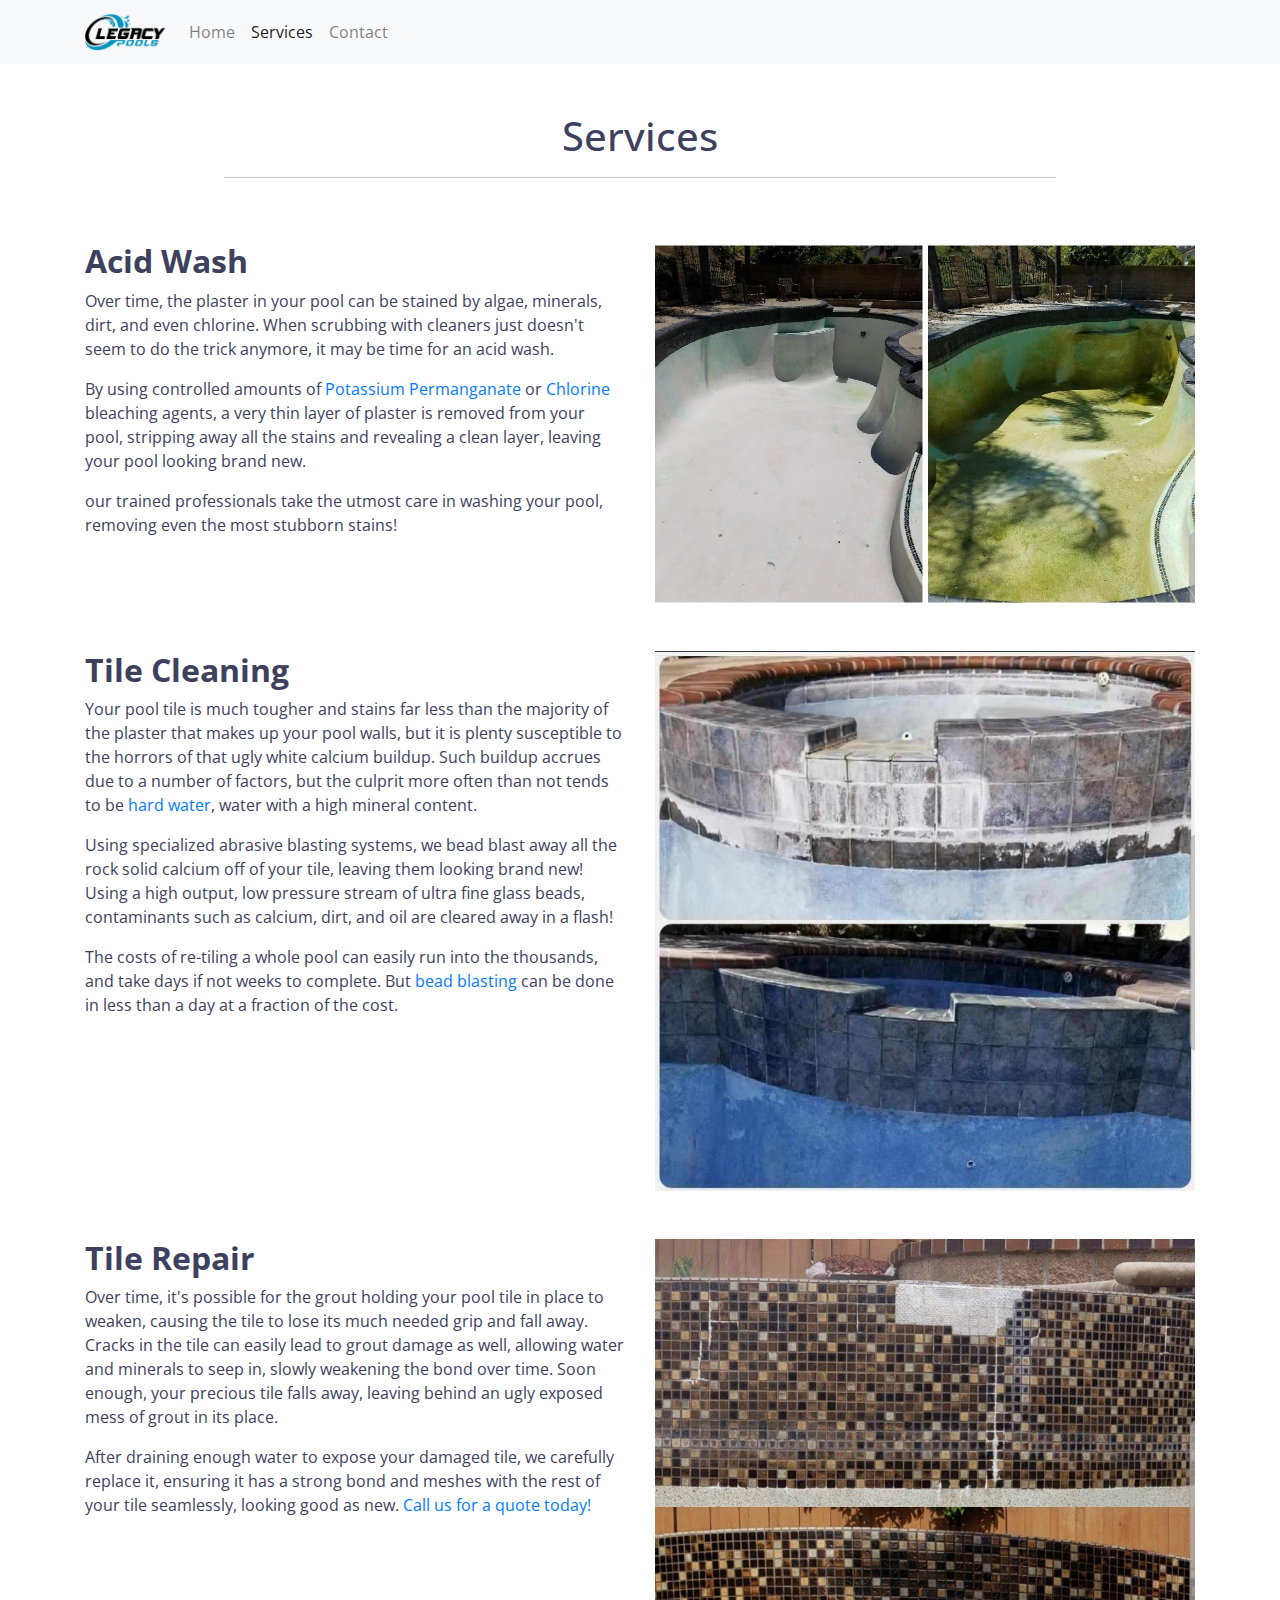
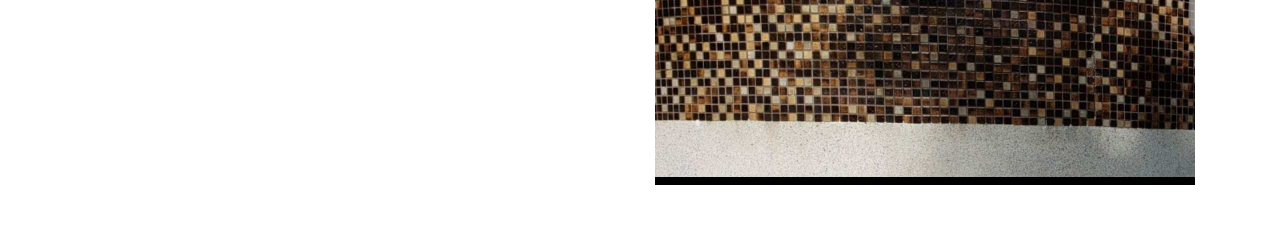
<file: sandbox/services.html>
</!DOCTYPE html>
<html>
	<head>
		<title>Legacy Pools - Services</title>
		<meta name="description" content="Legacy Pools is a professional pool care service serving the inland empire. We offer services such as Acid Washing to clear up green pools, tile repair, and tile cleaning using bead blasting.">
		<link rel="icon" href="favicon.ico" type="image/x-icon">
		<link rel="apple-touch-icon" sizes="180x180" href="/apple-touch-icon.png">
		<link rel="icon" type="image/png" sizes="32x32" href="/favicon-32x32.png">
		<link rel="icon" type="image/png" sizes="16x16" href="/favicon-16x16.png">
		<link rel="manifest" href="/site.webmanifest">
		<meta name="description" content=>
		<link href="https://fonts.googleapis.com/css?family=Lato:400,700,900|Open+Sans:400,700&display=swap" rel="stylesheet">
		<link rel="stylesheet" type="text/css" href="https://stackpath.bootstrapcdn.com/bootstrap/4.3.1/css/bootstrap.min.css">
		<link rel="stylesheet" href="https://stackpath.bootstrapcdn.com/font-awesome/4.7.0/css/font-awesome.min.css">
		<link rel="stylesheet" type="text/css" href="css/index.css">
		<meta property="og:image" content="">
		<meta property="og:description" content="Legacy Pools is a professional pool care service serving the inland empire.
		We offer such services as Acid Washing to clear up green pools, tile repair, and tile cleaning using bead blasting.">
		<meta property="og:title" content="Legacy Pools - Professional Pool Care You Can Trust">
	</head>
	<body>
		<nav class="navbar navbar-expand-md navbar-light bg-light">
			<div class="container">
				<a class="navbar-brand" href="index.html"><img id="brand_logo" src="assets/img/legacypool_logo.png"></a>
				<button class="navbar-toggler" type="button" data-toggle="collapse" data-target="#navbarSupportedContent" aria-controls="navbarSupportedContent" aria-expanded="false" aria-label="Toggle navigation">
					<span class="navbar-toggler-icon"></span>
				</button>
				<div class="collapse navbar-collapse" id="navbarSupportedContent">
					<ul class="navbar-nav mr-auto">
						<li class="nav-item">
							<a class="nav-link" href="index.html">Home</a>
						</li>
						<li class="nav-item">
							<a class="nav-link active" href="#">Services</a>
						</li>
						<li class="nav-item">
							<a class="nav-link" href="contact.html">Contact</a>
						</li>
					</ul>
				</div>
			</div>
		</nav>

		<div class="container">
			<div class="row mt-5">
				<div class="col-lg-12 text-center">
					<h1>Services</h1>
					<hr>
				</div>
			</div>
			<div class="row mt-5">
				<div class="col-lg-6">
					<h2 class="service-title">Acid Wash</h2>

					<p>
						Over time, the plaster in your pool can be stained by algae, minerals, dirt, and even chlorine. When scrubbing with cleaners just doesn't seem to do the trick anymore, it may be time for an acid wash.
					</p>

					<p>
						By using controlled amounts of <a href="https://en.wikipedia.org/wiki/Potassium_permanganate">Potassium Permanganate</a> 
						or <a href="https://en.wikipedia.org/wiki/Bleach">Chlorine</a> bleaching agents, a very thin layer of plaster is removed 
						from your pool, stripping away all the stains and revealing a clean layer, leaving your pool looking brand new.
					</p>
					
					<p>
						our trained professionals take the utmost care in washing your pool, removing even the most stubborn stains!
					</p>

					
				</div>
				<div class="col-lg-6">
					<img src="assets/img/beforeafter19.jpg" class="img-fluid">
				</div>
			</div>
			<div class="row mt-5">
				<div class="col-lg-6">
					<h2 class="service-title">Tile Cleaning</h2>
					<p>
						Your pool tile is much tougher and stains far less than the majority of the plaster that makes up your pool walls, but it is plenty susceptible to the horrors of that 
						ugly white calcium buildup. Such buildup accrues due to a number of factors, but the culprit more often than not tends to be
						<a href="https://en.wikipedia.org/wiki/Hard_water">hard water</a>, water with a high mineral content.
					</p>

					<p>
						Using specialized abrasive blasting systems, we bead blast away all the rock solid calcium off of your tile, leaving them looking brand new! Using a high output, low pressure stream of ultra fine glass beads, contaminants such as calcium, dirt, and oil are cleared away in a flash!
					</p>

					<p>
						The costs of re-tiling a whole pool can easily run into the thousands, and take days if not weeks to complete. But <a href="https://en.wikipedia.org/wiki/Abrasive_blasting#Bead_blasting">bead blasting</a> can be done in less than a day at a fraction of the cost.
					</p>

				</div>
				<div class="col-lg-6">
					<img src="assets/img/beforeafter5.jpg" class="img-fluid">
				</div>
			</div>
			<div class="row mt-5">
				<div class="col-lg-6">
					<h2 class="service-title">Tile Repair</h2>
					<p>
						Over time, it's possible for the grout holding your pool tile in place to weaken, causing the tile to lose its much needed grip
						and fall away. Cracks in the tile can easily lead to grout damage as well, allowing water and minerals to seep in, slowly weakening the bond over time.
						Soon enough, your precious tile falls away, leaving behind an ugly exposed mess of grout in its place.
					</p>
					
					<p>
						After draining enough water to expose your damaged tile, we carefully replace it, ensuring it has a strong bond and meshes with the rest of your tile seamlessly,
						looking good as new. <a href="contact.html">Call us for a quote today!</a>
					</p>
				</div>
				<div class="col-lg-6">
					<img src="assets/img/beforeafter7.jpg" class="img-fluid">
				</div>
			</div>

			<div class="row mt-5">
				<!-- footer -->
			</div>
		</div>

		<script src="https://code.jquery.com/jquery-3.4.1.min.js" integrity="sha256-CSXorXvZcTkaix6Yvo6HppcZGetbYMGWSFlBw8HfCJo=" crossorigin="anonymous"></script>
		<script src="https://cdnjs.cloudflare.com/ajax/libs/popper.js/1.15.0/umd/popper.min.js"></script>
		<script src="https://stackpath.bootstrapcdn.com/bootstrap/4.3.1/js/bootstrap.min.js"></script>
		<script src="js/contactsubmit.js"></script>
	</body>
</html>
</file>
<file: css/index.css>
body {
	background-size: cover;
	background-position: center;
	color: #3d415e;
	font-family: 'Open Sans', sans-serif;
}

html {
	height: 100%;
}

#main_banner {
	background: url(../assets/img/sergi-kabrera-pool.jpg);
}

#logo_container {
  	text-align: center;
	width: 100%;
}

#content {
	text-align: center;
	padding: 20px 0 20px 0;
}

#brand_logo {
	width:80;
}

#main_about {
	margin-bottom: 20px;
}

#spash_logo {
	width: 50%;
}

#legacy-call {
	font-size: 1.25em;
	color: #2380ea;
	font-weight: bold;
	font-family: 'Lato', sans-serif;
}

#contact-section {
	margin-bottom: 80px;
}

#contact-call {
	font-size: 1.25em;
}

/* h1 {
	font-family: 'Lato', sans-serif;
	font-weight: 900;
	font-size: 5em;
} */

hr {
	width: 75%;
	border-top: 1px solid #f8f8f8;
	border-bottom: 1px solid rgba(0,0,0,0.2);
}

.service-title {
	font-weight: bold;
}

.service-price {
	color: #2380ea;
	font-family: 'Lato', sans-serif;
	font-style: italic;
	font-size: 1.50em;
}

.card-body img {
	border: 1px solid #0695c1;
}

.card-body p {
	line-height: 1.5em;
}

#contact-call {
	font-style: italic;
	font-weight: bold;
}
</file>
<file: sandbox/css/index.css>
body {
	background-size: cover;
	background-position: center;
	color: #3d415e;
	font-family: 'Open Sans', sans-serif;
}

html {
	height: 100%;
}

#main_banner {
	background: url(../assets/img/sergi-kabrera-pool.jpg);
}

#logo_container {
  	text-align: center;
	width: 100%;
}

#content {
	text-align: center;
	padding: 20px 0 20px 0;
}

#brand_logo {
	width:80;
}

#main_about {
	margin-bottom: 20px;
}

#spash_logo {
	width: 50%;
}

#legacy-call {
	font-size: 1.25em;
	color: #2380ea;
	font-weight: bold;
	font-family: 'Lato', sans-serif;
}

#contact-section {
	margin-bottom: 80px;
}

#contact-call {
	font-size: 1.25em;
}

/* h1 {
	font-family: 'Lato', sans-serif;
	font-weight: 900;
	font-size: 5em;
} */

hr {
	width: 75%;
	border-top: 1px solid #f8f8f8;
	border-bottom: 1px solid rgba(0,0,0,0.2);
}

.service-title {
	font-weight: bold;
}

.service-price {
	color: #2380ea;
	font-family: 'Lato', sans-serif;
	font-style: italic;
	font-size: 1.50em;
}

.card-body img {
	border: 1px solid #0695c1;
}

.card-body p {
	line-height: 1.5em;
}

#contact-call {
	font-style: italic;
	font-weight: bold;
}
</file>
